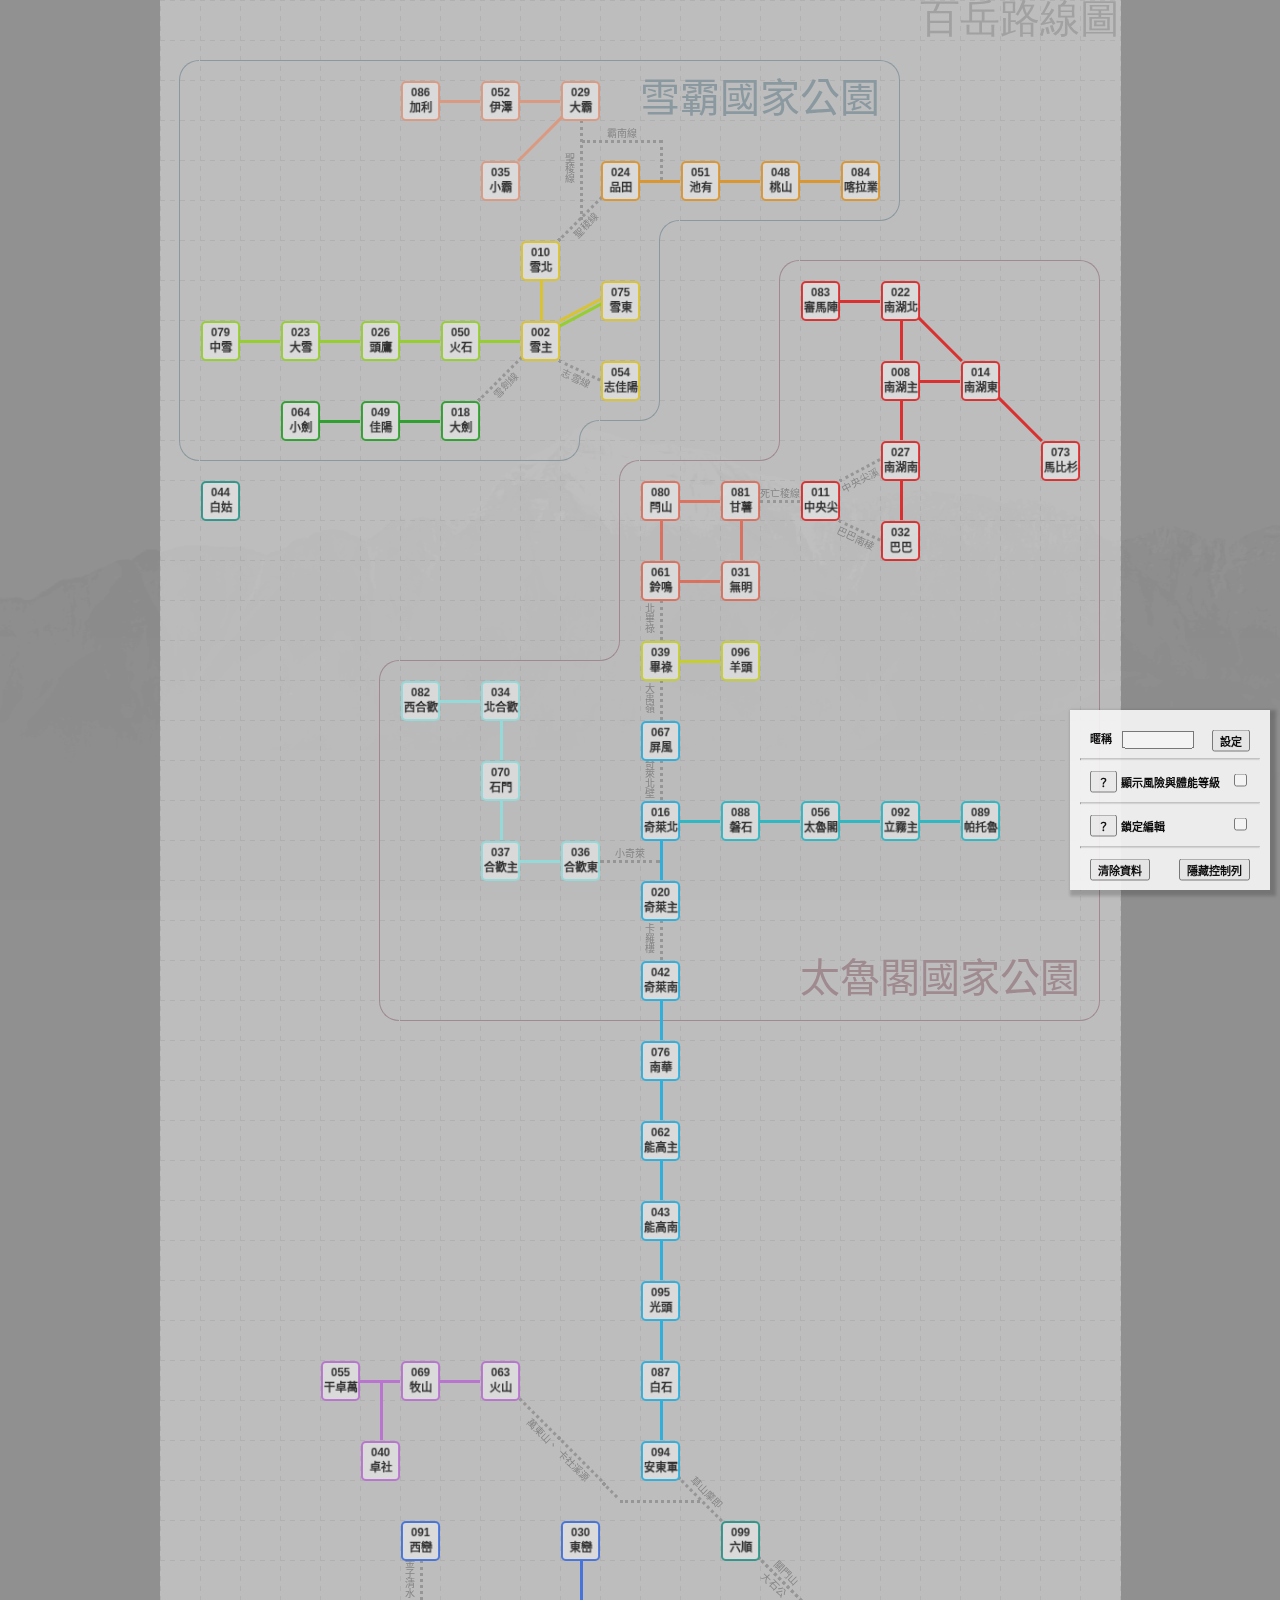
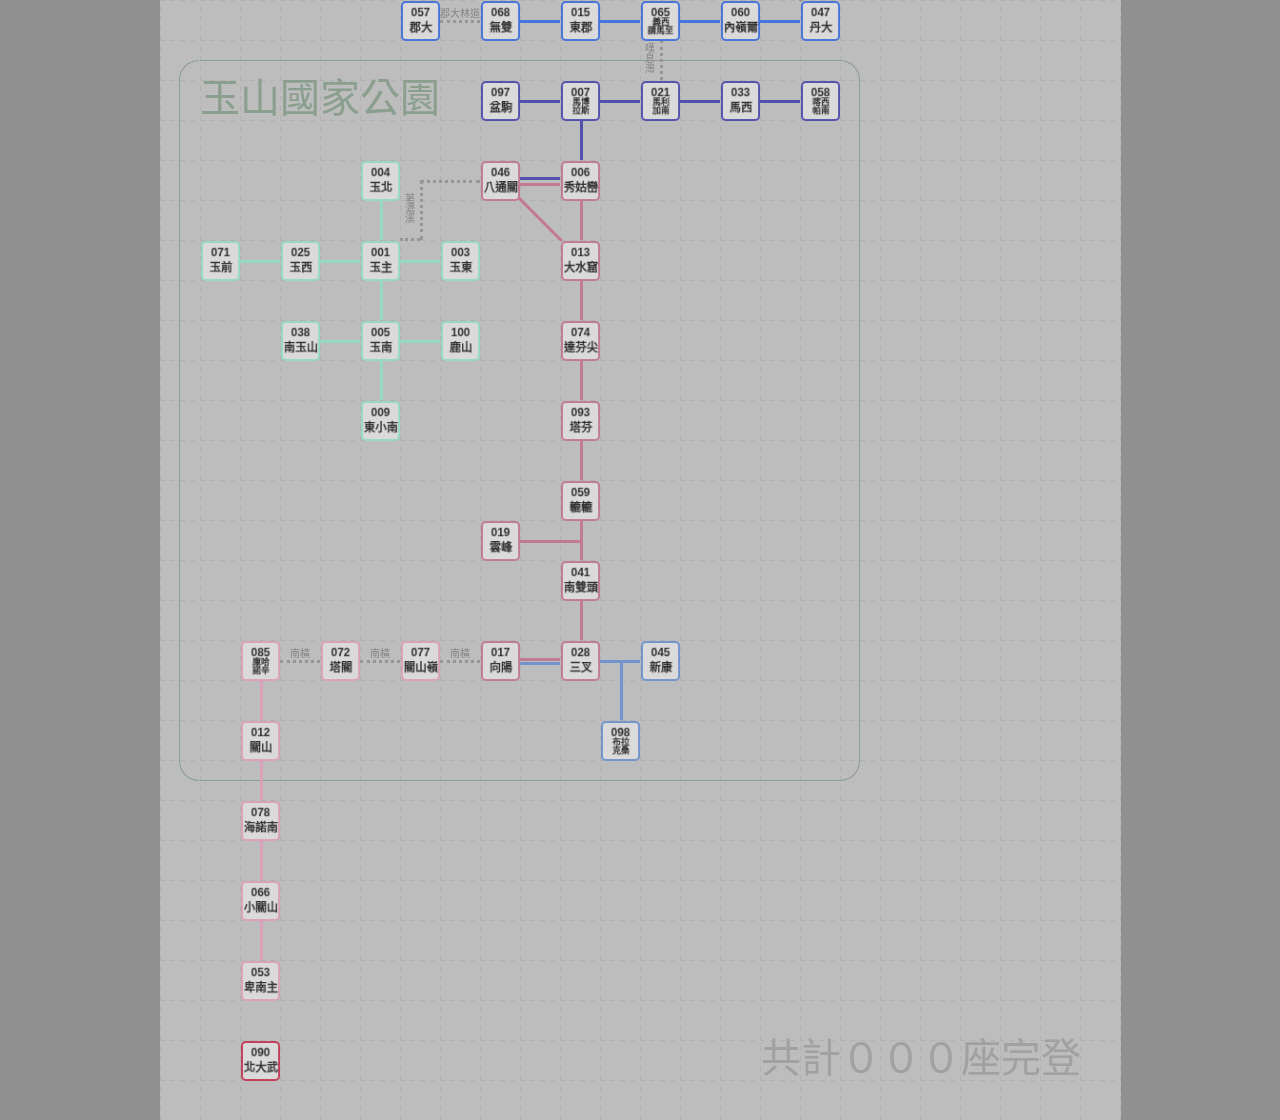
<file: index.html>
<!DOCTYPE html>
<html>
	<head>
		<meta http-equiv="Content-Type" content="text/html; charset=utf-8"/>
		<meta http-equiv="refresh" content="0; url=metro.html" />
		<title>百岳路線圖</title>
	</head>

	<body>

	<div align="center">
		<h1>百岳路線圖</h1>
		<p>正在重新導向頁面...</p>
		<p>如果沒有正常跳轉，請點選<a href="metro.html">這裡</a></p>
	</div>

	</body>
</html>
</file>
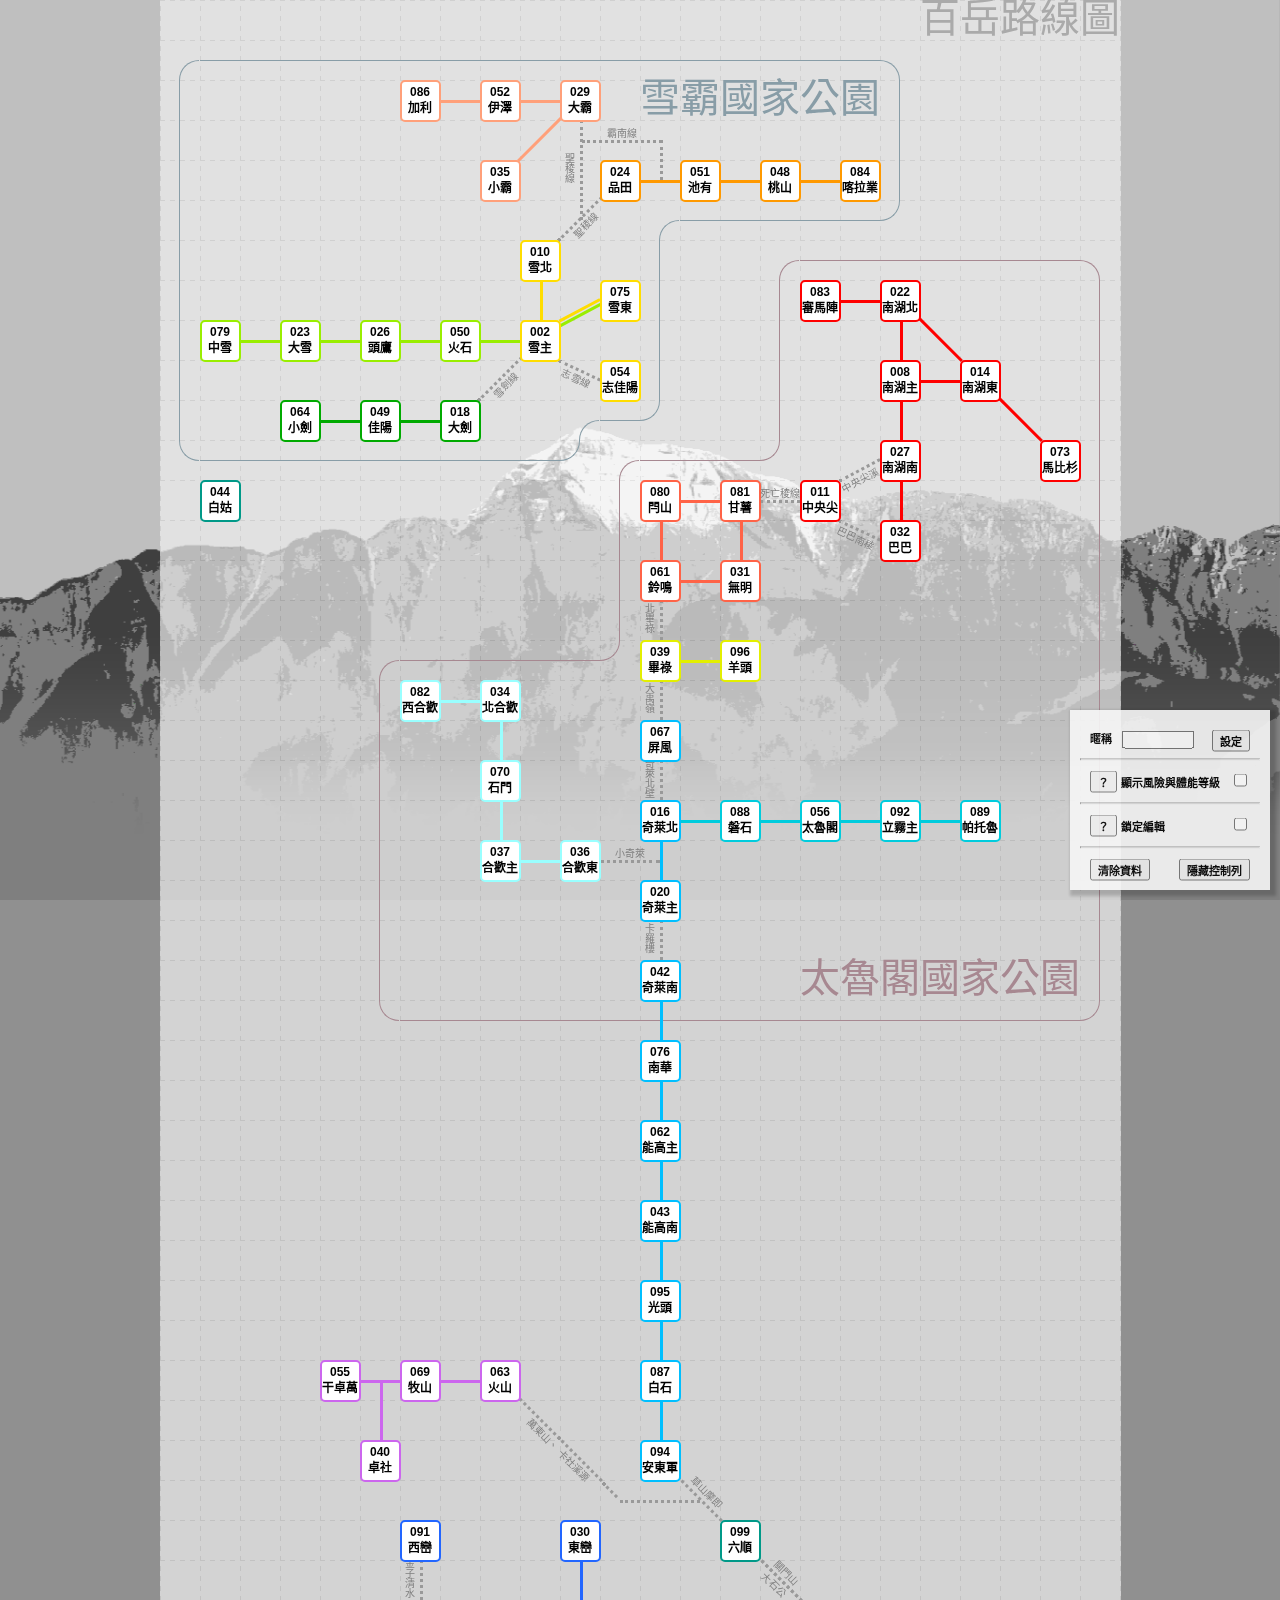
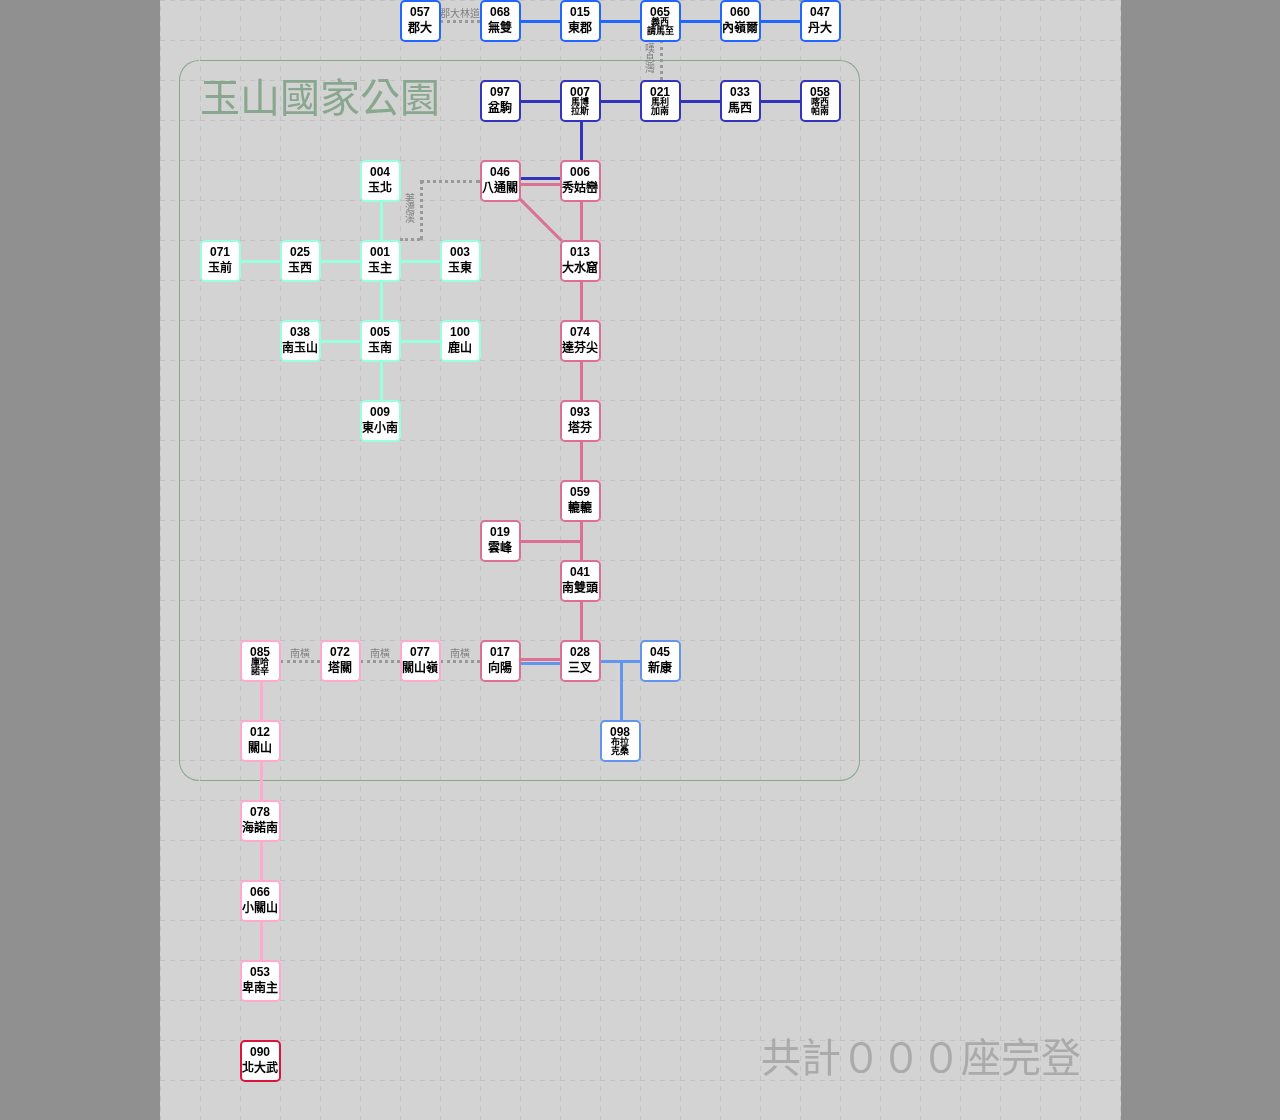
<file: metro.html>
<!DOCTYPE html>
<html lang="zh-tw">
	<head>
		<meta charset="UTF-8">
		<title>百岳路線圖</title>
		<link rel="stylesheet" type="text/css" href="metro.css">
		<script src="metro.js"></script> 
		<meta name="viewport" content="width=960">
	</head>
	<body onload="SetAllPos();">
		<div id="bgcontanier"></div>
		<div align="center">

			<div id="maincontainer">

				<div id="gridcontainer">
				</div>

				<div id="nodecontainer">
					<div id="RouteMapTitle" class="title" data-col="1" data-row="1" style="color: gray;"></div>	
					<div class="title" data-col="20" data-row="1" style="color: #aaaaaa;">百岳路線圖</div>	
					<div class="title" data-col="16" data-row="67" style="color: #aaaaaa; text-align: right; right: 40px;">共計<span id="SelectionCount">０００</span>座完登</div>	
				
					<div class="group" data-x="0" data-y="1">	
						<div class="parkSylvia title" data-col="13" data-row="2">雪霸國家公園</div>					
						<div class="parkSylvia edgeLT" data-col="1" data-row="1"></div>
						<div class="parkSylvia edgeH" data-col="2" data-row="1" style="width:680px"></div>
						<div class="parkSylvia edgeRT" data-col="19" data-row="1"></div>
						<div class="parkSylvia edgeV" data-col="19" data-row="2" style="height:120px"></div>
						<div class="parkSylvia edgeRB" data-col="19" data-row="5"></div>
						<div class="parkSylvia edgeH" data-col="14" data-row="5" style="width:200px"></div>
						<div class="parkSylvia edgeLT" data-col="13" data-row="5"></div>
						<div class="parkSylvia edgeV" data-col="13" data-row="6" style="height:160px"></div>
						<div class="parkSylvia edgeRB" data-col="13" data-row="10"></div>					
						<div class="parkSylvia edgeH" data-col="12" data-row="10" style="width:40px"></div>
						<div class="parkSylvia edgeLT" data-col="11" data-row="10"></div>
						<div class="parkSylvia edgeRB" data-col="11" data-row="11"></div>
						<div class="parkSylvia edgeH" data-col="2" data-row="11" style="width:360px"></div>
						<div class="parkSylvia edgeLB" data-col="1" data-row="11"></div>
						<div class="parkSylvia edgeV" data-col="1" data-row="2" style="height:360px"></div>
					</div>
						
					<div class="group" data-x="-4" data-y="6">	
						<div class="parkTaroko title" data-col="21" data-row="19">太魯閣國家公園</div>
						<div class="parkTaroko edgeLT" data-col="20" data-row="1"></div>
						<div class="parkTaroko edgeH" data-col="21" data-row="1" style="width:280px"></div>
						<div class="parkTaroko edgeRT" data-col="28" data-row="1"></div>
						<div class="parkTaroko edgeV" data-col="28" data-row="2" style="height:720px"></div>
						<div class="parkTaroko edgeRB" data-col="28" data-row="20"></div>
						<div class="parkTaroko edgeH" data-col="11" data-row="20" style="width:680px"></div>
						<div class="parkTaroko edgeLB" data-col="10" data-row="20"></div>
						<div class="parkTaroko edgeV" data-col="10" data-row="12" style="height:320px"></div>
						<div class="parkTaroko edgeLT" data-col="10" data-row="11"></div>
						<div class="parkTaroko edgeH" data-col="11" data-row="11" style="width:200px"></div>
						<div class="parkTaroko edgeRB" data-col="16" data-row="11"></div>
						<div class="parkTaroko edgeV" data-col="16" data-row="7" style="height:160px"></div>
						<div class="parkTaroko edgeLT" data-col="16" data-row="6"></div>
						<div class="parkTaroko edgeH" data-col="17" data-row="6" style="width:120px"></div>
						<div class="parkTaroko edgeRB" data-col="20" data-row="6"></div>
						<div class="parkTaroko edgeV" data-col="20" data-row="2" style="height:160px"></div>
					</div>
						
					<div class="group" data-x="0" data-y="6">	
						<div class="parkJade title" data-col="2" data-row="37">玉山國家公園</div>
						<div class="parkJade edgeLT" data-col="1" data-row="36"></div>
						<div class="parkJade edgeH" data-col="2" data-row="36" style="width:640px"></div>
						<div class="parkJade edgeRT" data-col="18" data-row="36"></div>
						<div class="parkJade edgeV" data-col="18" data-row="37" style="height:680px"></div>
						<div class="parkJade edgeRB" data-col="18" data-row="54"></div>
						<div class="parkJade edgeH" data-col="2" data-row="54" style="width:640px"></div>
						<div class="parkJade edgeLB" data-col="1" data-row="54"></div>
						<div class="parkJade edgeV" data-col="1" data-row="37" style="height:680px"></div>
					</div>
					
				
				
					<div class="group" data-x="0" data-y="1">	
						<div class="border_lightsalmon box" data-col="7" data-row="2">086<br>加利 <div class="tip">A4</div> </div>
						<div class="line_lightsalmon hl" data-col="8" data-row="2"></div>
						<div class="border_lightsalmon box" data-col="9" data-row="2">052<br>伊澤 <div class="tip">A4</div> </div>
						<div class="line_lightsalmon hl" data-col="10" data-row="2"></div>
						<div class="line_lightsalmon slash" data-col="10" data-row="3"></div>
						<div class="border_lightsalmon box" data-col="9" data-row="4">035<br>小霸 <div class="tip">B4</div> </div>
						<div class="border_lightsalmon box" data-col="11" data-row="2">029<br>大霸 <div class="tip">B4</div> </div>
					</div>
				
				
					<div class="group" data-x="0" data-y="0">				
						<div class="line_gray dotted vl" data-col="11" data-row="3" style="height: 100px; margin-top: 40px;"><span class="routeTextV">聖稜線</span></div>
						<div class="line_gray dotted hl" data-col="12" data-row="4" style="width: 80px; margin-left: -18px;"><span class="routeText">霸南線</span></div>
						<div class="line_gray dotted vl" data-col="13" data-row="4" style="margin-top: 20px;"></div>
						<div class="line_gray dotted slash" data-col="11" data-row="6"><span class="routeText">聖稜線</span></div>
				
						<div class="border_orange box" data-col="12" data-row="5">024<br>品田 <div class="tip">B3</div> </div>
						<div class="line_orange hl" data-col="13" data-row="5"></div>
						<div class="border_orange box" data-col="14" data-row="5">051<br>池有 <div class="tip">A3</div> </div>
						<div class="line_orange hl" data-col="15" data-row="5"></div>
						<div class="border_orange box" data-col="16" data-row="5">048<br>桃山 <div class="tip">A3</div> </div>
						<div class="line_orange hl" data-col="17" data-row="5"></div>
						<div class="border_orange box" data-col="18" data-row="5">084<br>喀拉業 <div class="tip">A3</div> </div>
						
						<div class="border_yellow box" data-col="10" data-row="7">010<br>雪北 <div class="tip">B3</div> </div>
						<div class="line_yellow vl" data-col="10" data-row="8"></div>
						<div class="border_yellow box" data-col="10" data-row="9">002<br>雪主 <div class="tip">B2</div> </div>
						<div class="line_yellow slash1" data-col="11" data-row="8" style="translate: 0px 0px;"></div>
						<div class="line_lightgreen slash1" data-col="11" data-row="8" style="width:50px; translate: 0px 4px;"></div>
						<div class="border_yellow box" data-col="12" data-row="8">075<br>雪東 <div class="tip">A2</div> </div>
						<div class="line_gray dotted backslash1" data-col="11" data-row="10"><span class="routeText">志雪線</span></div>
						<div class="border_yellow box" data-col="12" data-row="10">054<br>志佳陽 <div class="tip">A3</div> </div>
						
						<div class="line_lightgreen hl" data-col="9" data-row="9"></div>
						<div class="border_lightgreen box" data-col="8" data-row="9">050<br>火石 <div class="tip">B3</div> </div>
						<div class="line_lightgreen hl" data-col="7" data-row="9"></div>
						<div class="border_lightgreen box" data-col="6" data-row="9">026<br>頭鷹 <div class="tip">C3</div> </div>
						<div class="line_lightgreen hl" data-col="5" data-row="9"></div>
						<div class="border_lightgreen box" data-col="4" data-row="9">023<br>大雪 <div class="tip">C3</div> </div>
						<div class="line_lightgreen hl" data-col="3" data-row="9"></div>
						<div class="border_lightgreen box" data-col="2" data-row="9">079<br>中雪 <div class="tip">C3</div> </div>
					
						<div class="line_gray dotted slash" data-col="9" data-row="10"><span class="routeText">雪劍線</span></div>
					
						<div class="border_green box" data-col="8" data-row="11">018<br>大劍 <div class="tip">B3</div> </div>
						<div class="line_green hl" data-col="7" data-row="11"></div>
						<div class="border_green box" data-col="6" data-row="11">049<br>佳陽 <div class="tip">B3</div> </div>
						<div class="line_green hl" data-col="5" data-row="11"></div>
						<div class="border_green box" data-col="4" data-row="11">064<br>小劍 <div class="tip">B3</div> </div>
					
						<div class="border_teal box" data-col="2" data-row="13">044<br>白姑 <div class="tip">B2</div> </div>
					</div>

						
					<div class="group" data-x="-2" data-y="2">
						<div class="border_red box" data-col="19" data-row="6">083<br>審馬陣 <div class="tip">A3</div> </div>	
						<div class="line_red hl" data-col="20" data-row="6"></div>
						<div class="border_red box" data-col="21" data-row="6">022<br>南湖北 <div class="tip">B3</div> </div>
						<div class="line_red vl" data-col="21" data-row="7"></div>
						<div class="line_red backslash" data-col="22" data-row="7"></div>
						<div class="border_red box" data-col="21" data-row="8">008<br>南湖主 <div class="tip">B3</div> </div>
						<div class="line_red hl" data-col="22" data-row="8"></div>
						<div class="border_red box" data-col="23" data-row="8">014<br>南湖東 <div class="tip">C3</div> </div>
						<div class="line_red backslash" data-col="24" data-row="9"></div>
						<div class="border_red box" data-col="25" data-row="10">073<br>馬比杉 <div class="tip">B3</div> </div>
						<div class="line_red vl" data-col="21" data-row="9"></div>
						<div class="border_red box" data-col="21" data-row="10">027<br>南湖南 <div class="tip">B3</div> </div>
						<div class="line_red vl" data-col="21" data-row="11"></div>
						<div class="border_red box" data-col="21" data-row="12">032<br>巴巴 <div class="tip">B3</div> </div>
					</div>
					
					
					
					<div class="group" data-x="-4" data-y="-2">		
					
						<div class="line_gray dotted backslash1" data-col="22" data-row="16"><span class="routeText">巴巴南稜</span></div>
						<div class="line_gray dotted slash1" data-col="22" data-row="14"><span class="routeText" style="translate: -4px 0px;">中央尖溪</span></div>
						<div class="border_red box" data-col="21" data-row="15">011<br>中央尖 <div class="tip">C3</div> </div>
					
						<div class="line_gray dotted hl" data-col="20" data-row="15"><span class="routeText">死亡稜線</span></div>
						
						<div class="line_tomato hl" data-col="18" data-row="15"></div>
						<div class="border_tomato box" data-col="19" data-row="15">081<br>甘薯 <div class="tip">B3</div> </div>
						<div class="line_tomato vl" data-col="19" data-row="16"></div>
						<div class="border_tomato box" data-col="19" data-row="17">031<br>無明 <div class="tip">C3</div> </div>
						<div class="line_tomato hl" data-col="18" data-row="17"></div>	
						<div class="border_tomato box" data-col="17" data-row="17">061<br>鈴鳴 <div class="tip">A3</div> </div>
						<div class="line_tomato vl" data-col="17" data-row="16"></div>
						<div class="border_tomato box" data-col="17" data-row="15">080<br>閂山 <div class="tip">A3</div> </div>
					
						<div class="line_gray dotted vl" data-col="17" data-row="18"><span class="routeTextV">北畢祿</span></div>
						
						
						<div class="border_yellowgreen box" data-col="17" data-row="19">039<br>畢祿 <div class="tip">B4</div> </div>
						<div class="line_yellowgreen hl" data-col="18" data-row="19"></div>
						<div class="border_yellowgreen box" data-col="19" data-row="19">096<br>羊頭 <div class="tip">B2</div> </div>
					
						<div class="line_gray dotted vl" data-col="17" data-row="20"><span class="routeTextV">大禹嶺</span></div>
						
						<div class="border_skyblue box" data-col="17" data-row="21">067<br>屏風 <div class="tip">B3</div> </div>
						
						<div class="line_aqua hl" data-col="18" data-row="23"></div>
						<div class="border_aqua box" data-col="19" data-row="23">088<br>磐石 <div class="tip">B2</div> </div>
						<div class="line_aqua hl" data-col="20" data-row="23"></div>
						<div class="border_aqua box" data-col="21" data-row="23">056<br>太魯閣 <div class="tip">C2</div> </div>
						<div class="line_aqua hl" data-col="22" data-row="23"></div>
						<div class="border_aqua box" data-col="23" data-row="23">092<br>立霧主 <div class="tip">C2</div> </div>
						<div class="line_aqua hl" data-col="24" data-row="23"></div>
						<div class="border_aqua box" data-col="25" data-row="23">089<br>帕托魯 <div class="tip">C2</div> </div>
					
						<div class="line_gray dotted hl" data-col="16" data-row="24" style="width: 60px"><span class="routeText">小奇萊</span></div>
						<div class="border_lightcyan box" data-col="15" data-row="24">036<br>合歡東 <div class="tip">A1</div> </div>
						<div class="line_lightcyan hl" data-col="14" data-row="24"></div>
						<div class="border_lightcyan box" data-col="13" data-row="24">037<br>合歡主 <div class="tip">A1</div> </div>
						<div class="line_lightcyan vl" data-col="13" data-row="23"></div>
						<div class="border_lightcyan box" data-col="13" data-row="22">070<br>石門 <div class="tip">A1</div> </div>
						<div class="line_lightcyan vl" data-col="13" data-row="21"></div>
						<div class="border_lightcyan box" data-col="13" data-row="20">034<br>北合歡 <div class="tip">A1</div> </div>
						<div class="line_lightcyan hl" data-col="12" data-row="20"></div>
						<div class="border_lightcyan box" data-col="11" data-row="20">082<br>西合歡 <div class="tip">A2</div> </div>
					
						
						<div class="line_gray dotted vl" data-col="17" data-row="22"><span class="routeTextV">奇萊北壁</span></div>
						<div class="border_skyblue box" data-col="17" data-row="23">016<br>奇萊北 <div class="tip">B2</div> </div>
						<div class="line_skyblue vl" data-col="17" data-row="24"></div>
						<div class="border_skyblue box" data-col="17" data-row="25">020<br>奇萊主 <div class="tip">B2</div> </div>
						<div class="line_gray dotted vl" data-col="17" data-row="26"><span class="routeTextV">卡羅樓</span></div>
						<div class="border_skyblue box" data-col="17" data-row="27">042<br>奇萊南 <div class="tip">B3</div> </div>
						<div class="line_skyblue vl" data-col="17" data-row="28"></div>
						<div class="border_skyblue box" data-col="17" data-row="29">076<br>南華 <div class="tip">A3</div> </div>
						
						<div class="line_skyblue vl" data-col="17" data-row="30"></div>						
							
						<div class="border_skyblue box" data-col="17" data-row="31">062<br>能高主 <div class="tip">B3</div> </div>
						<div class="line_skyblue vl" data-col="17" data-row="32"></div>
						<div class="border_skyblue box" data-col="17" data-row="33">043<br>能高南 <div class="tip">C3</div> </div>
						<div class="line_skyblue vl" data-col="17" data-row="34"></div>
						<div class="border_skyblue box" data-col="17" data-row="35">095<br>光頭 <div class="tip">C3</div> </div>
						<div class="line_skyblue vl" data-col="17" data-row="36"></div>
						<div class="border_skyblue box" data-col="17" data-row="37">087<br>白石 <div class="tip">C3</div> </div>
						<div class="line_skyblue vl" data-col="17" data-row="38"></div>
						<div class="border_skyblue box" data-col="17" data-row="39">094<br>安東軍 <div class="tip">C3</div> </div>
							

					</div>
				
				
				
					
					<div class="group" data-x="-2" data-y="-2">		
					
					
					
						<div class="border_purple box" data-col="7" data-row="37">055<br>干卓萬 <div class="tip">B4</div> </div>
						<div class="line_purple hl" data-col="8" data-row="37"></div>
						<div class="border_purple box" data-col="9" data-row="37">069<br>牧山 <div class="tip">C4</div> </div>
						<div class="line_purple hl" data-col="10" data-row="37"></div>
						<div class="border_purple box" data-col="11" data-row="37" title="萬東山西峰">063<br>火山 <div class="tip">C4</div> </div>
						<div class="line_purple vl" data-col="8" data-row="38" style="height:60px; translate:0px -20px;"></div>
						<div class="border_purple box" data-col="8" data-row="39">040<br>卓社 <div class="tip">C4</div> </div>
						
						<div class="line_gray dotted backslash hiddenInMobile" data-col="12" data-row="38" style="translate: -2px -2px;"><span class="routeText" style="translate: 16px 0px;">萬東山、</span></div>
						<div class="line_gray dotted backslash hiddenInMobile" data-col="13" data-row="39"><span class="routeText">卡社溪源</span></div>
						<div class="line_gray dotted backslash hiddenInMobile" data-col="14" data-row="40" style="width: 20px;translate: 11px -9px;"></div>						
						<div class="line_gray dotted hl hiddenInMobile" data-col="15" data-row="40" style="width:80px; translate: -20px 0px;"></div>
						
						<div class="line_gray dotted backslash" data-col="16" data-row="40"><span class="routeText" style="translate: 0px -18px;">草山摩即</span></div>
						
						<div class="border_teal box" data-col="17" data-row="41">099<br>六順 <div class="tip">B5</div> </div>
						
						<div class="line_gray dotted backslash" data-col="18" data-row="42"><span class="routeText" style="translate: 0px -18px;">關門山</span></div>
						<div class="line_gray dotted backslash" data-col="18" data-row="42"><span class="routeText" style="translate: 0px 0px;">大石公</span></div>
					
						<div class="border_blue box" data-col="19" data-row="43">047<br>丹大 <div class="tip">D4</div> </div>
						<div class="line_blue hl" data-col="18" data-row="43"></div>
						<div class="border_blue box" data-col="17" data-row="43">060<br>內嶺爾 <div class="tip">D4</div> </div>
						<div class="line_blue hl" data-col="16" data-row="43"></div>
						<div class="border_blue box" data-col="15" data-row="43">065<br><span class="small_span_label">義西<br>請馬至</span> <div class="tip">D4</div> </div>
						<div class="line_blue hl" data-col="14" data-row="43"></div>
						<div class="border_blue box" data-col="13" data-row="43">015<br>東郡 <div class="tip">E4</div> </div>
						<div class="line_blue vl" data-col="13" data-row="42"></div>
						<div class="border_blue box" data-col="13" data-row="41">030<br>東巒 <div class="tip">E4</div> </div>
						<div class="line_blue hl" data-col="12" data-row="43"></div>
						<div class="border_blue box" data-col="11" data-row="43">068<br>無雙 <div class="tip">E4</div> </div>
						<div class="line_gray dotted hl" data-col="10" data-row="43"><span class="routeText">郡大林道</span></div>
						<div class="border_blue box" data-col="9" data-row="43">057<br>郡大 <div class="tip">A1</div> </div>
						<div class="line_gray dotted vl" data-col="9" data-row="42"><span class="routeTextV">金子清水</span></div>
						<div class="border_blue box" data-col="9" data-row="41">091<br>西巒 <div class="tip">A3</div> </div>
					
					
					
					</div>
					
					<div class="group" data-x="0" data-y="-2">
					
						<div class="line_gray dotted hl" data-col="7" data-row="47" style="width:60px; margin-left:20px;"></div>
						<div class="line_gray dotted vl" data-col="7" data-row="47" style="height:60px; margin-top:20px;"><span class="routeTextV">荖濃溪</span></div>
						<div class="line_gray dotted hl" data-col="7" data-row="48" style="width:20px; margin-top:18px;"></div>
						
						<div class="line_gray dotted vl" data-col="13" data-row="44"><span class="routeTextV">嘆息灣</span></div>
					
						<div class="border_navy box" data-col="9" data-row="45">097<br>盆駒 <div class="tip">C4</div> </div>
						<div class="line_navy hl" data-col="10" data-row="45"></div>
						<div class="border_navy box" data-col="11" data-row="45">007<br><span class="small_span_label">馬博<br>拉斯</span> <div class="tip">C4</div> </div>
						<div class="line_navy hl" data-col="12" data-row="45"></div>
						<div class="border_navy box" data-col="13" data-row="45">021<br><span class="small_span_label">馬利<br>加南</span> <div class="tip">D4</div> </div>
						<div class="line_navy hl" data-col="14" data-row="45"></div>
						<div class="border_navy box" data-col="15" data-row="45">033<br>馬西 <div class="tip">D4</div> </div>
						<div class="line_navy hl" data-col="16" data-row="45"></div>
						<div class="border_navy box" data-col="17" data-row="45">058<br><span class="small_span_label">喀西<br>帕南</span> <div class="tip">D4</div> </div>

						<div class="line_navy vl" data-col="11" data-row="46"></div>	
					
									
						<div class="border_jade box" data-col="6" data-row="47">004<br>玉北 <div class="tip">B3</div> </div>
						<div class="line_jade vl" data-col="6" data-row="48"></div>
						<div class="border_jade box" data-col="6" data-row="49">001<br>玉主 <div class="tip">B2</div> </div>
						<div class="line_jade vl" data-col="6" data-row="50"></div>
						<div class="line_jade hl" data-col="7" data-row="49"></div>
						<div class="line_jade hl" data-col="5" data-row="49"></div>
						<div class="line_jade hl" data-col="3" data-row="49"></div>
						<div class="border_jade box" data-col="8" data-row="49">003<br>玉東 <div class="tip">B3</div> </div>
						<div class="border_jade box" data-col="4" data-row="49">025<br>玉西 <div class="tip">B3</div> </div>
						<div class="border_jade box" data-col="2" data-row="49">071<br>玉前 <div class="tip">B2</div> </div>
						<div class="border_jade box" data-col="6" data-row="51">005<br>玉南 <div class="tip">B3</div> </div>
						<div class="line_jade vl" data-col="6" data-row="52"></div>
						<div class="line_jade hl" data-col="7" data-row="51"></div>
						<div class="line_jade hl" data-col="5" data-row="51"></div>
						<div class="border_jade box" data-col="8" data-row="51">100<br>鹿山 <div class="tip">B3</div> </div>
						<div class="border_jade box" data-col="6" data-row="53">009<br>東小南 <div class="tip">B3</div> </div>
						<div class="border_jade box" data-col="4" data-row="51">038<br>南玉山 <div class="tip">B3</div> </div>
					
							
						<div class="border_palevioletred box" data-col="9" data-row="47">046<br>八通關 <div class="tip">B3</div> </div>
						
						<div class="line_navy hl" style="translate:0px -3px;" data-col="10" data-row="47"></div>
						<div class="line_palevioletred hl" style="translate:0px 3px;" data-col="10" data-row="47"></div>
						
						<div class="line_palevioletred backslash" data-col="10" data-row="48"></div>
						<div class="border_palevioletred box" data-col="11" data-row="47">006<br>秀姑巒 <div class="tip">B3</div> </div>
						<div class="line_palevioletred vl" data-col="11" data-row="48"></div>
						<div class="border_palevioletred box" data-col="11" data-row="49">013<br>大水窟 <div class="tip">B3</div> </div>
						<div class="line_palevioletred vl" data-col="11" data-row="50"></div>
						<div class="border_palevioletred box" data-col="11" data-row="51">074<br>達芬尖 <div class="tip">D4</div> </div>
						<div class="line_palevioletred vl" data-col="11" data-row="52"></div>
						<div class="border_palevioletred box" data-col="11" data-row="53">093<br>塔芬 <div class="tip">C4</div> </div>
						<div class="line_palevioletred vl" data-col="11" data-row="54"></div>
						<div class="border_palevioletred box" data-col="11" data-row="55">059<br>轆轆 <div class="tip">C4</div> </div>
						<div class="line_palevioletred vl" data-col="11" data-row="56"></div>	
						<div class="line_palevioletred hl" data-col="10" data-row="56" style="width: 60px;"></div>
						<div class="border_palevioletred box" data-col="9" data-row="56">019<br>雲峰 <div class="tip">C4</div> </div>
						<div class="border_palevioletred box" data-col="11" data-row="57">041<br>南雙頭 <div class="tip">C4</div> </div>
						<div class="line_palevioletred vl" data-col="11" data-row="58"></div>	
						<div class="border_palevioletred box" data-col="11" data-row="59">028<br>三叉 <div class="tip">A2</div> </div>
						
						<div class="line_palevioletred hl" data-col="10" data-row="59" style="translate: 0px -2px;"></div>	
						<div class="line_cornflowerblue hl" data-col="10" data-row="59" style="translate: 0px 2px;"></div>	
						
						<div class="border_palevioletred box" data-col="9" data-row="59">017<br>向陽 <div class="tip">B2</div> </div>			
						<div class="line_cornflowerblue hl" data-col="12" data-row="59"></div>	
						<div class="border_cornflowerblue box" data-col="13" data-row="59">045<br>新康 <div class="tip">C4</div> </div>		
						<div class="line_cornflowerblue vl" data-col="12" data-row="59" style="height:60px; margin-top:20px;"></div>
						<div class="border_cornflowerblue box" data-col="12" data-row="61">098<br><span class="small_span_label">布拉<br>克桑</span> <div class="tip">B4</div> </div>		
					
						<div class="line_gray dotted hl" data-col="8" data-row="59"><span class="routeText">南橫</span></div>	
						<div class="border_pink box" data-col="7" data-row="59">077<br>關山嶺 <div class="tip">A1</div> </div>	
						<div class="line_gray dotted hl" data-col="6" data-row="59"><span class="routeText">南橫</span></div>	
						<div class="border_pink box" data-col="5" data-row="59">072<br>塔關 <div class="tip">A1</div> </div>
						<div class="line_gray dotted hl" data-col="4" data-row="59"><span class="routeText">南橫</span></div>	
						<div class="border_pink box" data-col="3" data-row="59">085<br><span class="small_span_label">庫哈<br>諾辛</span> <div class="tip">A1</div> </div>
						<div class="line_pink vl" data-col="3" data-row="60"></div>	
						<div class="border_pink box" data-col="3" data-row="61">012<br>關山 <div class="tip">B3</div> </div>
						<div class="line_pink vl" data-col="3" data-row="62"></div>	
						<div class="border_pink box" data-col="3" data-row="63">078<br>海諾南 <div class="tip">B3</div> </div>
						<div class="line_pink vl" data-col="3" data-row="64"></div>
						<div class="border_pink box" data-col="3" data-row="65">066<br>小關山 <div class="tip">B3</div> </div>
						<div class="line_pink vl" data-col="3" data-row="66"></div>	
						<div class="border_pink box" data-col="3" data-row="67">053<br>卑南主 <div class="tip">B3</div> </div>		
					
						<div class="border_crimson box" data-col="3" data-row="69">090<br>北大武 <div class="tip">A2</div> </div>
						
					</div>
				</div>
			</div>
		

		</div>
	
	
		<div style="position: relative;">
			<div id="info" align="left" class="no-print">
				<div class="vertical-center" style="margin-left: 10px;margin-right: 10px;">
					<div style="margin: 10px;">
						<span style="float: left;width:20%;" class="label">暱稱</span>
						<input id="input_name" style="width:40%;" class="label" type="text" maxlength=32></input>
						<input id="input_name_placeholder" style="width:40%;display:none;" class="label" type="text" disabled></input>
						<input style="float: right;" class="button" type="button" value="設定" onclick="SetName(document.getElementById('input_name').value);"></input>
					</div>
					
					<hr>
					
					<div style="margin: 10px;">
						<input class="button" type="button" value="？" onclick="ShowLevelTip();"></input>
						<span class="label">顯示風險與體能等級</span>
						<input id="input_showlevel" style="float: right;" class="label" type="checkbox" onclick="SetShowLevel();"></input>
					</div>
					<div style="margin: 10px;">
					</div>
					
					<hr>
					
					<div style="margin: 10px;">
						<input class="button" type="button" value="？" onclick="ShowLockTip();"></input>
						<span class="label">鎖定編輯</span>
						<input id="input_lock" style="float: right;" class="label" type="checkbox" onclick="SetLock();"></input>
					</div>
					<div style="margin: 10px;">
					</div>
					
					
					<hr>
					
					<div style="margin: 10px;" align="center">
						<input style="float: left;" class="button" type="button" value="清除資料" onclick="ClearAll();"></input>
						<input style="float: right;" class="button" type="button" value="隱藏控制列" onclick="HideControl();"></input>
					</div>
				</div>
			</div>
		</div>
	</body>
</html>
</file>
<file: metro.css>
@keyframes scaleOut {
  0% {
    transform: scale(0.95);
  }
  100% {
    transform: scale(1);
  }
}

@keyframes fadeIn {
  0% {
    opacity: 0;
  }
  100% {
    opacity: 1;
  }
}


body
{
	background-color: #909090;
	margin:0px;
	padding:0px;
}

#bgcontanier
{
	position: fixed; 
	display:block; 
	width:100%;
	height:100%;
	margin:0px;
	padding:0px;
	background-image: url('metro_bg.png');
	background-repeat: no-repeat;
	background-attachment: fixed;
	background-size: cover;
	background-position: center;
	animation: 1s ease-in-out fadeIn
}

#maincontainer
{
	position: relative;
	display : block;
	left:0px;
	top:0px;
	margin:0px;
	width: 961px;
	height: 2720px;
	overflow-x: hidden;	
	
	animation: 0.25s ease-in-out fadeIn
}

#gridcontainer
{
	position: absolute;
	display : block;
	left:0px;
	top:0px;
	margin:0px;
	width: 961px;
	height: 2720px;
	background-color: #f0f0f0;
	background-image: url('metro_grid.png');
	opacity: 0.7;
}

#nodecontainer
{
	position: absolute;
	display : block;
	left:0px;
	top:0px;
	margin:0px;
	width: 961px;
	height: 2720px;
	visibility: hidden;
}
.tip
{
	font-size: 8px;
	font-weight: 1;
	color: #666;
	line-height: 10px;
	border: solid;
	border-width: 1px;
	border-radius: 0px;
	border-color: #666;
	background-color: #ff0;
	margin: 0px -8px 0px 30px;	
	text-shadow: 0em 0em 0em #999;
}

.label
{
	display : inline-block;
	font-size: 11px;
	font-weight: bold;
	font-family: Sans-Serif;
	user-select: none;
}
.button
{
	display : inline-block;
	font-size: 11px;
	font-weight: bold;
	font-family: Sans-Serif;
}

#info
{
	z-index: 3;
	position: fixed;
	display : none;
	right:10px;
	bottom:10px;
	margin:0px;
	width: 200px;
	height: 180px;
	background-color: #f7f7f7;
	box-shadow: 3px 3px 3px 3px rgba(0, 0, 0, 0.2);
	opacity: 0.9;
}
.vertical-center {
  margin: 0;
  position: absolute;
  top: 50%;
  transform: translateY(-50%);
}

.grid
{
	z-index: -1;
	position: absolute ;
	display : block;
	outline: dotted;
	outline-width: 1px;
	width: 40px;
	height: 40px;
	line-height: 40px;
	text-align: center;
	text-wrap: nowrap;
	color:#ddd;
	background-color:#f3f3f3;
	font-size: 10px;
	font-weight: bold;
	font-family: Consolas;
	outline-color: #bbb;
	margin:0px;
	
}

.small_span_label
{
	font-size:9px;
	display: block;
	line-height:9px;
	margin-top:-2px;
	font-weight: bolder;
}

.title
{
	z-index: 0;
	position: absolute ;
	display : block;
	font-size:40px;
	font-family:monospace, Sans-Serif, Consolas;
	font-weight: 100;
	line-height: 40px;
	margin-top :2px;
    -webkit-print-color-adjust: exact;
    color-adjust: exact;
	user-select: none;
}

.edgeH
{
	z-index: 0;
	position: absolute ;
	display : block;
	border: solid;
	border-width: 1px 0px 0px 0px;
	margin: 20px 0px 0px 0px;
	border-radius : 0px;
	width: 40px;
	height: 0px;
	color:black;
	visibility: hidden;
    -webkit-print-color-adjust: exact;
    color-adjust: exact;
	color-scheme: only light;
}
.edgeV
{
	z-index: 0;
	position: absolute ;
	display : block;
	border: solid;
	border-width: 0px 1px 0px 0px;
	margin: 0px 0px 0px 19px;
	border-radius : 0px;
	width: 0px;
	height: 40px;
	color:black;
	visibility: hidden;
    -webkit-print-color-adjust: exact;
    color-adjust: exact;
	color-scheme: only light;
}
.edgeLT
{
	z-index: 0;
	position: absolute ;
	display : block;
	border: solid;
	border-width: 1px 0px 0px 1px;
	margin: 20px 0px 0px 19px;
	border-radius : 20px 0px 0px 0px;
	width: 19px;
	height: 19px;
	color:black;
	visibility: hidden;
    -webkit-print-color-adjust: exact;
    color-adjust: exact;
	color-scheme: only light;
}

.edgeLB
{
	z-index: 0;
	position: absolute ;
	display : block;
	border: solid;
	border-width: 0px 0px 1px 1px;
	margin: 0px 0px 0px 19px;
	border-radius : 0px 0px 0px 20px;
	width: 19px;
	height: 20px;
	color:black;
	visibility: hidden;
    -webkit-print-color-adjust: exact;
    color-adjust: exact;
	color-scheme: only light;
}
.edgeRB
{
	z-index: 0;
	position: absolute ;
	display : block;
	border: solid;
	border-width: 0px 1px 1px 0px;
	margin: 0px 0px 0px 0px;
	border-radius : 0px 0px 20px 0px;
	width: 19px;
	height: 20px;
	color:black;
	visibility: hidden;
    -webkit-print-color-adjust: exact;
    color-adjust: exact;
	color-scheme: only light;
}
.edgeRT
{
	z-index: 0;
	position: absolute ;
	display : block;
	border: solid;
	border-width: 1px 1px 0px 0px;
	margin: 20px 0px 0px 0px;
	border-radius : 0px 20px 0px 0px;
	width: 19px;
	height: 19px;
	color:black;
	visibility: hidden;
    -webkit-print-color-adjust: exact;
    color-adjust: exact;
	color-scheme: only light;
}

.group
{
	position: absolute;
	display: block;
	width: 2000%;
	height: 0px;
	margin:0px;
}

.box
{
	z-index: 1;
	position: absolute ;
	display : block;
	border: solid;
	border-width: 2px;
	border-radius : 5px;
	width: 37px;
	height: 36px;
	padding-top: 2px;
	line-height: 16px;
	text-align: center;
	text-wrap: nowrap;
	color:black;
	background-color:#fff;
	font-size: 12px;
	font-weight: bold;
	font-family: Sans-Serif;
	margin:0px;
	visibility: hidden;
    -webkit-print-color-adjust: exact;
    color-adjust: exact;
	
	justify-content: center;
	align-items: center;
	background-size: 102%;
	background-repeat: no-repeat;
	box-shadow: 0px 0px 2px 2px rgba(0, 0, 0, 0);
	user-select: none;	
	color-scheme: only light;
	animation: 0.2s ease-in-out scaleOut
}


.routeTextV
{
	width:10px;
	line-height: 10px;
	font-size: 10px;
	font-family: monospace;
	text-wrap: wrap;
	text-align: center;		
	display: inline-block;
	position: relative;
	color: gray;	
	margin: 0 auto;	
	user-select: none;
}

.routeText
{
	line-height: 10px;
	font-size: 10px;
	font-family: monospace;
	text-wrap: wrap;
	text-align: center;		
	display: inline-block;
	position: relative;
	margin-top: 10px;
	color: gray;
	user-select: none;
}

.slash 
{
	position: absolute;
	display : block;
	width: 62px;
	height: 3px;
	border-left: 0px solid black;
	border-top: 0px solid black;
	border-right: 0px solid black;
	border-bottom: 3px solid red;
	transform: translateY(15px) translateX(-12px) rotate(-45deg);
	visibility: hidden;
	color-scheme: only light;
}
.slash1
{
	position: absolute;
	display : block;
	width: 46px;
	height: 3px;
	border-left: 0px solid black;
	border-top: 0px solid black;
	border-right: 0px solid black;
	border-bottom: 3px solid red;
	transform: translateY(26px) translateX(-4px) rotate(-28deg);
	visibility: hidden;
	color-scheme: only light;
}

.backslash 
{
	position: absolute;
	display : block;
	width: 62px;
	height: 3px;
	border-left: 0px solid black;
	border-top: 0px solid black;
	border-right: 0px solid black;
	border-bottom: 3px solid red;
	transform: translateY(15px) translateX(-10px) rotate(45deg);
	visibility: hidden;
	color-scheme: only light;
}
.backslash1
{
	position: absolute;
	display : block;
	width: 46px;
	height: 3px;
	border-left: 0px solid black;
	border-top: 0px solid black;
	border-right: 0px solid black;
	border-bottom: 3px solid red;
	transform: translateY(6px) translateX(-3px) rotate(25deg);
	visibility: hidden;
	color-scheme: only light;
}

.hl
{
	position: absolute;
	display : block;
	border-radius : 0px;
	width: 40px;
	height: 20px;	
	border-left: 0px solid black;
	border-top: 0px solid black;
	border-right: 0px solid black;
	border-bottom: 3px solid black;	
	margin-left:0px;
	visibility: hidden;
	color-scheme: only light;
}

.vl
{
	position: absolute;
	display : block;
	border-radius : 0px;
	width: 20px;
	height: 40px;	
	border-left: 0px solid black;
	border-top: 0px solid black;
	border-bottom: 0px solid black;
	border-right: 3px solid black;
	margin-left:0px;
	margin-top:0px;
	visibility: hidden;
	color-scheme: only light;	
	display: flex; align-items: center;
}



.dotted
{
	border-style: dotted;
}



.text_gray { color : #999; }
.text_salmon { color : salmon; }
.text_lightsalmon { color : #FFA07A; }
.text_tomato { color : #FF6347; }
.text_red { color : #F00; }
.text_orange { color : #F90; }
.text_yellow { color : #FD0; }
.text_yellowgreen { color : #E3EF00; }
.text_lightgreen { color : #9E0; }
.text_green { color : #0A0; }
.text_lightcyan { color : #9FF; }
.text_teal { color : #098; }
.text_aqua { color : #0CD; }
.text_skyblue { color : #00BFFF; }
.text_cornflowerblue { color : #6495ED; }
.text_blue { color : #26F; }
.text_navy { color : #33B; }
.text_purple { color : #C6E; }
.text_palevioletred { color : #DB7093; }
.text_pink { color : #FAC; }
.text_crimson { color : #DC143C; }
.text_jade { color : #9FD; }

.border_gray { border-color : #999; }
.border_salmon { border-color : salmon; }
.border_lightsalmon { border-color : #FFA07A; }
.border_tomato { border-color : #FF6347; }
.border_red { border-color : #F00; }
.border_orange { border-color : #F90; }
.border_yellow { border-color : #FD0; }
.border_yellowgreen { border-color : #E3EF00; }
.border_lightgreen { border-color : #9E0; }
.border_green { border-color : #0A0; }
.border_lightcyan { border-color : #9FF; }
.border_teal { border-color : #098; }
.border_aqua { border-color : #0CD; }
.border_skyblue { border-color : #00BFFF; }
.border_cornflowerblue { border-color : #6495ED; }
.border_blue { border-color : #26F; }
.border_navy { border-color : #33B; }
.border_purple { border-color : #C6E; }
.border_palevioletred { border-color : #DB7093; }
.border_pink { border-color : #FAC; }
.border_crimson { border-color : #DC143C; }
.border_jade { border-color : #9FD; }


.glow_gray { box-shadow: 0px 0px 1px 1px #999; 	}
.glow_salmon { box-shadow: 0px 0px 1px 1px salmon; 	}
.glow_lightsalmon { box-shadow: 0px 0px 1px 1px #FFA07A; }
.glow_tomato { box-shadow: 0px 0px 1px 1px #FF6347; }
.glow_red { box-shadow: 0px 0px 1px 1px #F00;}
.glow_orange { box-shadow: 0px 0px 1px 1px #F90; }
.glow_yellow { box-shadow: 0px 0px 1px 1px #FD0; }
.glow_yellowgreen { box-shadow: 0px 0px 1px 1px #E3EF00; }
.glow_lightgreen { box-shadow: 0px 0px 1px 1px #9E0; }
.glow_green { box-shadow: 0px 0px 1px 1px #0A0; }
.glow_lightcyan { box-shadow: 0px 0px 1px 1px #9FF; }
.glow_teal { box-shadow: 0px 0px 1px 1px #098; }
.glow_aqua { box-shadow: 0px 0px 1px 1px #0CD; }
.glow_skyblue { box-shadow: 0px 0px 1px 1px #00BFFF; }
.glow_cornflowerblue { box-shadow: 0px 0px 1px 1px #6495ED; }
.glow_blue { box-shadow: 0px 0px 1px 1px #26F; }
.glow_navy { box-shadow: 0px 0px 1px 1px #33B; }
.glow_purple { box-shadow: 0px 0px 1px 1px #C6E; }
.glow_palevioletred { box-shadow: 0px 0px 1px 1px #DB7093; }
.glow_pink { box-shadow: 0px 0px 1px 1px #FAC; }
.glow_crimson { box-shadow: 0px 0px 1px 1px #DC143C; }
.glow_jade { box-shadow: 0px 0px 1px 1px #9FD; }

.line_gray { border-color : #999; }
.line_salmon { border-color : salmon; }
.line_lightsalmon { border-color : #FFA07A; }
.line_tomato { border-color : #FF6347; }
.line_red { border-color : #F00; }
.line_orange { border-color : #F90; }
.line_yellow { border-color : #FD0; }
.line_yellowgreen { border-color : #E3EF00; }
.line_lightgreen { border-color : #9E0; }
.line_green { border-color : #0A0; }
.line_lightcyan { border-color : #9FF; }
.line_teal { border-color : #098; }
.line_aqua { border-color : #0CD; }
.line_skyblue { border-color : #00BFFF; }
.line_cornflowerblue { border-color : #6495ED; }
.line_blue { border-color : #26F; }
.line_navy { border-color : #33B; }
.line_purple { border-color : #C6E; }
.line_palevioletred { border-color : #DB7093; }
.line_pink { border-color : #FAC; }
.line_crimson { border-color : #DC143C; }
.line_jade { border-color : #9FD; }


.parkJade { border-color : #88a78e; color : #88a78e; }
.parkSylvia { border-color : #889da7; color : #889da7;}
.parkTaroko { border-color : #a78891; color : #a78891;}



@media only screen and (max-width: 1080px)
{
	.routeTextV	{ display: none; }
	.routeText	{ display: none; }
	.hiddenInMobile { display: none; }
	
	.box
	{
		
	  transform: scale(1.7,1.7);
	  transform-origin: 50% 50%;
	}
	.hl{  transform: translate(0px,3px) scale(1,2); transform-origin: 50% 100%;}
	.vl{  transform: translate(0px,0px) scale(2,1); transform-origin: 100% 50%;}
	.slash{  transform: translateY(15px) translateX(-12px) rotate(-45deg) scale(2,2); transform-origin: 50% 50%;}
	.slash1{  transform: translateY(26px) translateX(-4px) rotate(-28deg) scale(2,2); transform-origin: 50% 50%;}
	.backslash{  transform: translateY(15px) translateX(-10px) rotate(45deg) scale(2,2); transform-origin: 50% 50%;}
	.backslash1{  transform: translateY(6px) translateX(-3px) rotate(25deg) scale(2,2); transform-origin: 50% 50%;}
	
	#info
	{
	  transform: scale(2,2);
	  transform-origin: 100% 100%;
	}
}

@media print{
  #nodecontainer 
  {
    -webkit-box-shadow: none;
    -moz-box-shadow:    none;
    box-shadow:         none; 
  }
   body 
   {
	   zoom: 40%;
	}
  .button
  {
    -webkit-display: none;
    -moz-display:    none;
    display:         none; 
  }
  .no-print, .no-print *
    {
        display: none !important;
    }
}
</file>
